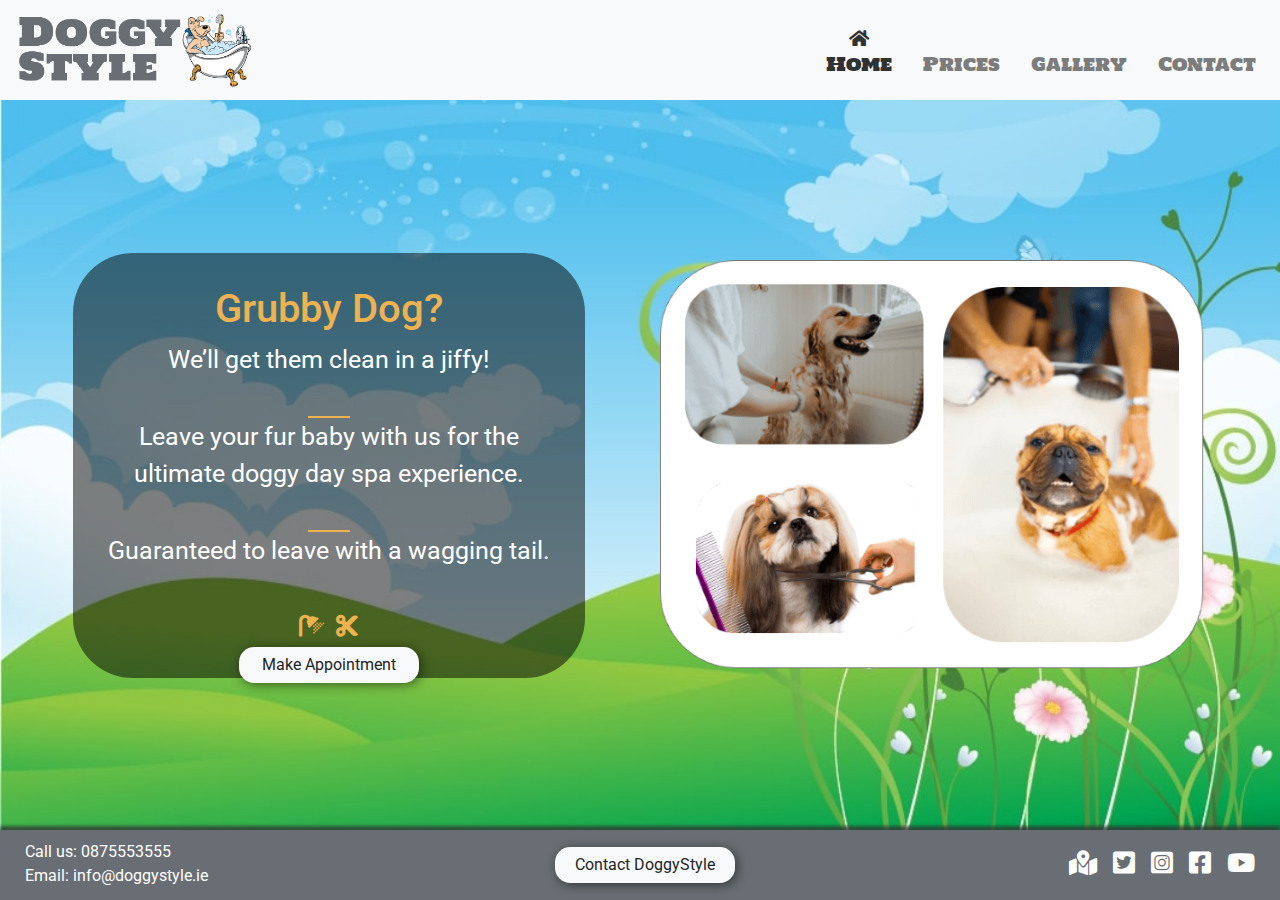
<file: index.html>
<!DOCTYPE html>
<html lang="en">

<head>
    <meta charset="UTF-8">
    <meta name="viewport" content="width=device-width, initial-scale=1.0">
    <meta http-equiv="X-UA-Compatible" content="ie=edge">
    <meta name="description" content="Dog Grooming services" />
    <link rel="preconnect" href="https://cdnjs.cloudflare.com">
    <link rel="preconnect" href="https://fonts.googleapis.com">
    <link rel="dns-prefetch" href="https://cdnjs.cloudflare.com">
    <link rel="dns-prefetch" href="https://fonts.googleapis.com">
    <link rel="stylesheet"  href="https://cdnjs.cloudflare.com/ajax/libs/twitter-bootstrap/4.5.2/css/bootstrap.min.css">
    <link rel="stylesheet" href="https://cdnjs.cloudflare.com/ajax/libs/font-awesome/5.15.0/css/all.min.css">
    <link rel="stylesheet" href="assets/css/style.css">
    <link rel="icon" type="image/png" href="assets/images/favicon.png">
    <title>DoggyStyle - Dog Grooming Services</title>
</head>

<body class="parallax">
    <header>
    
        <!--Navbar Bootstrap-->
        <nav class="navbar navbar-expand-lg navbar-light bg-light">
            <a class="navbar-brand ml-auto" aria-label="navbar" href="index.html"></a>
            <button class="navbar-toggler" type="button" data-toggle="collapse" data-target="#navbarTogglerDemo02" aria-controls="navbarTogglerDemo02" aria-expanded="false" aria-label="Toggle navigation">
                <span class="navbar-toggler-icon"></span>
            </button>
            <div class="logo">
                <a href="index.html">
                    <img src="assets/images/dslogo.png" alt="Doggy Style logo image">
                </a>
            </div>
            <div class="collapse navbar-collapse" id="navbarTogglerDemo02">
                <ul class="navbar-nav ml-auto mt-2 mt-lg-0">
                    
                    <!--I got this code on stackoverflow which helped me understand how to display the active page link. https://stackoverflow.com/questions/17318170/highlighting-the-current-page-in-a-list-of-links-using-css-html -->
                    <li class="nav-item current">
                        <a class="nav-link " href="index.html"><i class="fas fa-home"></i><span>Home</span></a>
                    </li>
                    <li class="nav-item">
                        <a class="nav-link" href="prices.html"><i class="fas fa-paw"></i><span>Prices</span></a>
                    </li>
                    <li class="nav-item">
                        <a class="nav-link" href="gallery.html"><i class="fas fa-camera"></i><span>Gallery</span></a>
                    </li>
                    <li class="nav-item">
                        <a class="nav-link" href="contact.html"><i class="fas fa-phone"></i><span>Contact</span></a>
                    </li>
                </ul>
            </div>
        </nav>
    </header>

    <!-- Home page-->
    <!--
    https://stackoverflow.com/questions/52324561/bootstrap-4-how-to-change-the-order-of-a-columns-when-the-screen-size-changes
    I used the code in this link to help me order the elements -->

    <div class="home-container index-page">
        <div class="main-message order-2 order-md-1">
            <h1>Grubby Dog?</h1>
            <p>We’ll get them clean in a jiffy!</p><br><hr><p>Leave your fur baby  with us for the ultimate doggy day spa experience.
            </p><br><hr> <p>Guaranteed to leave with a
            wagging tail.</p> <br>
            <i class="fas fa-shower"></i><i class="fas fa-cut"></i>
            <form action="contact.html" method="get" >
            <input type="submit" class="call-button" value="Make Appointment"/>
            </form>  
        </div>
        <div class="splash-image order-1 order-md-2">
            <a href="gallery.html"><img src="assets/images/dogwash.png" alt="images of dogs being washed"></a>
        </div>
    </div>

    <!--Footer-->
    <footer>
        <div class="container-fluid footer-row">
            <div class="row">
                <div class="col-sm footer-element contact-details">
                    <span><a href="tel:0875553555" aria-label="Phone number - click to call">Call us: 0875553555
                    </a></span><br>
                    <span><a href="mailto:info@doggystyle.ie" target="_blank" aria-label="Email">Email: info@doggystyle.ie
                    </a></span>
                </div>
                <div class="col-sm call-button-container">
                    <form action="contact.html" method="get">
                        <input type="submit" class="call-button" value="Contact DoggyStyle" aria-label="Contact Doggystyle"/>
                    </form> 
                </div>
                <div class="col-sm footer-element social-icons">
                    <a href="contact.html#map" aria-label="our location"> 
                    <i class="fas fa-map-marked-alt"></i></a>
                    <a href="https://twitter.com/" aria-label="Twitter" target="_blank" rel="noopener"><i class="fab fa-twitter-square"></i></a>
                    <a href="https://www.instagram.com/" aria-label="instagram" target="_blank" rel="noopener"><i class="fab fa-instagram-square"></i></a>
                    <a href="https://www.facebook.com/" aria-label="facebook" target="_blank" rel="noopener"><i class="fab fa-facebook-square"></i></a>
                    <a href="https://www.youtube.com/" aria-label="youtube" target="_blank" rel="noopener"><i class="fab fa-youtube">
                    </i></a>
                </div>
            </div>
        </div>
    </footer>
    <script src="https://cdnjs.cloudflare.com/ajax/libs/jquery/3.5.1/jquery.slim.min.js"></script>
    <script src="https://cdnjs.cloudflare.com/ajax/libs/popper.js/1.16.1/umd/popper.min.js"></script>
    <script src="https://cdnjs.cloudflare.com/ajax/libs/twitter-bootstrap/4.5.2/js/bootstrap.min.js"></script>
</body></html>
</file>
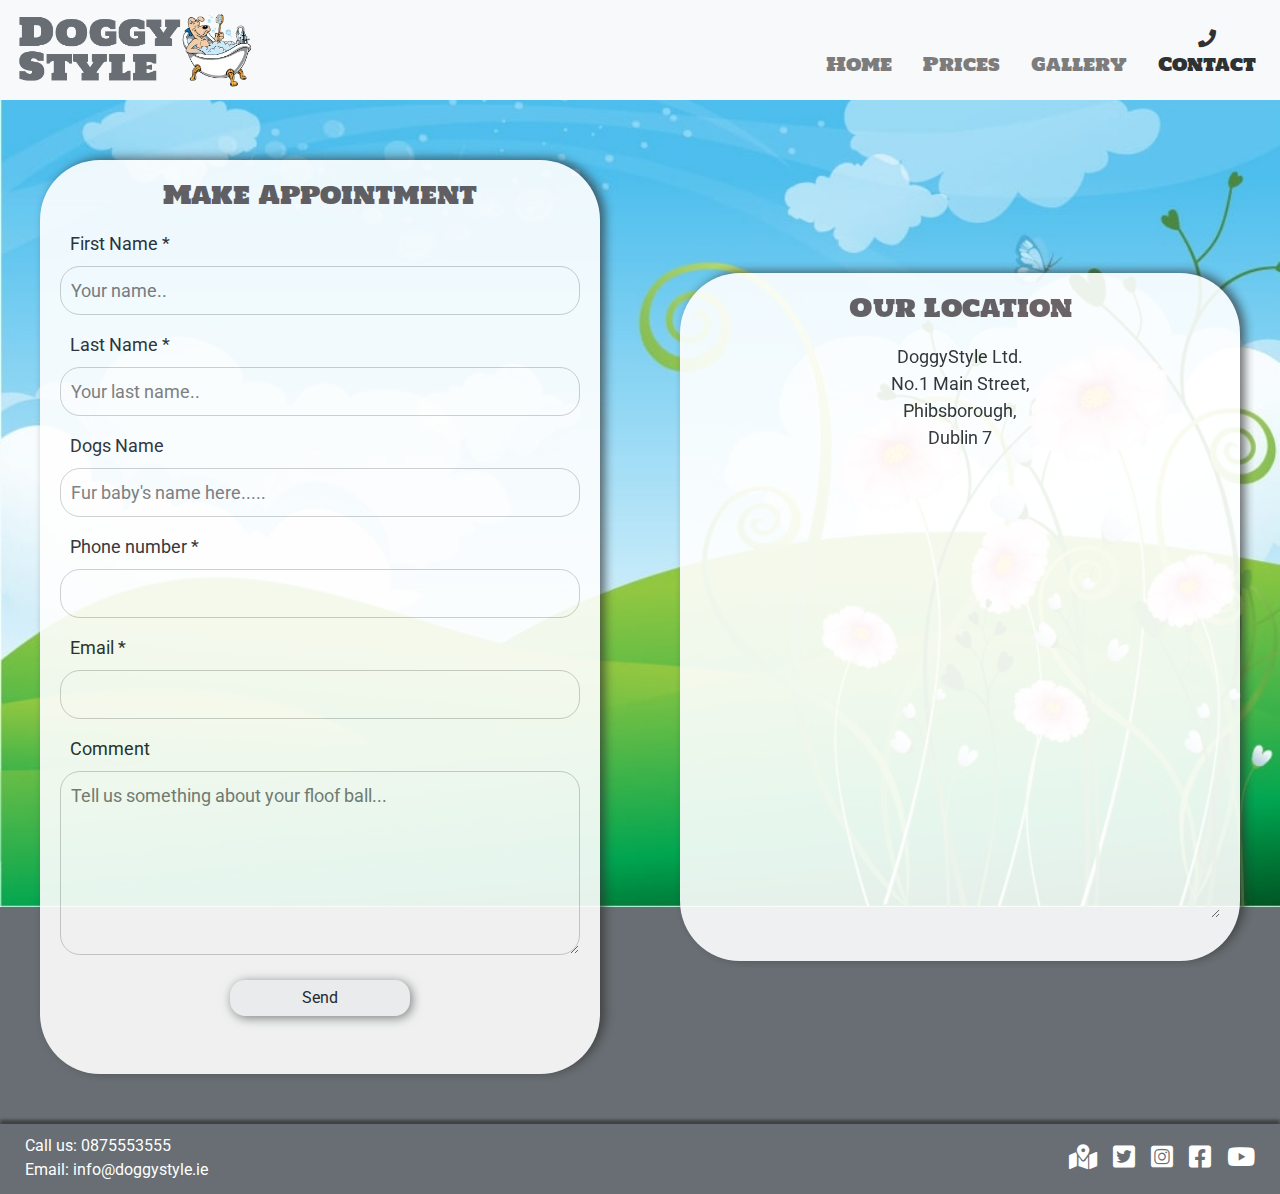
<file: contact.html>
<!DOCTYPE html>
<html lang="en">
<head>
    <meta charset="UTF-8">
    <meta name="viewport" content="width=device-width, initial-scale=1.0">
    <meta http-equiv="X-UA-Compatible" content="ie=edge">
    <meta name="description" content="Dog Grooming services" />
    <link rel="stylesheet" href="https://cdnjs.cloudflare.com/ajax/libs/twitter-bootstrap/4.5.2/css/bootstrap.min.css">
    <link rel="stylesheet" href="https://cdnjs.cloudflare.com/ajax/libs/font-awesome/5.15.0/css/all.min.css">
    <link rel="stylesheet" href="assets/css/style.css">
    <link rel="icon" type="image/png" href="assets/images/favicon.png">
    <title>DoggyStyle</title>
</head>
<body>
    <div class="parallax">
        <header>
            <!-- Navbar - Bootstrap -->
            <nav class="navbar navbar-expand-lg navbar-light bg-light">
                <a class="navbar-brand ml-auto" aria-label="navbar" href="#"></a>
                <button class="navbar-toggler" type="button" data-toggle="collapse" data-target="#navbarTogglerDemo02" aria-controls="navbarTogglerDemo02" aria-expanded="false" aria-label="Toggle navigation">
                    <span class="navbar-toggler-icon"></span>
                </button>
                <div class="logo">
                    <a href="index.html">
                        <img src="assets/images/dslogo.png" alt="Doggy Style logo image">
                    </a> 
                </div>
                <div class="collapse navbar-collapse" id="navbarTogglerDemo02">
                    <ul class="navbar-nav ml-auto mt-2 mt-lg-0">
                        <!-- I found this bit of code on stackoverflow which helped me understand how to display the active page link. 
                https://stackoverflow.com/questions/17318170/highlighting-the-current-page-in-a-list-of-links-using-css-html  -->
                        <li class="nav-item">
                            <a class="nav-link " href="index.html"><i class="fas fa-home"></i><span>Home</span></a>
                        </li>
                        <li class="nav-item">
                            <a class="nav-link" href="prices.html"><i class="fas fa-paw"></i><span>Prices</span></a>
                        </li>
                        <li class="nav-item">
                            <a class="nav-link" href="gallery.html"><i class="fas fa-camera"></i><span>Gallery</span></a>
                        </li>
                        <li class="nav-item current">
                            <a class="nav-link" href="contact.html"><i class="fas fa-phone"></i><span>Contact</span></a>
                        </li>
                    </ul>
                </div>
            </nav>
        </header>

        <!--Contact page -->

        <div class="home-container contact-page">
            
            <div class=" form-container order-2">
            <h2>Make Appointment</h2>
            <form action="#">

                <label for="fname">First Name *</label>
                <input class="input-box" type="text" id="fname" name="firstname" placeholder="Your name.." required>

                <label for="lname">Last Name *</label>
                <input class="input-box" type="text" id="lname" name="lastname" placeholder="Your last name.." required>
                
                <label for="dname">Dogs Name</label>
                <input class="input-box" type="text" id="dname" name="dogname" placeholder="Fur baby's name here.....">

                <label for="phone">Phone number *</label>
                <input class="input-box" type="tel" id="phone" name="phone" pattern="0[0-9]{9}" required>

                <label for="email">Email *</label>
                <input class="input-box" type="email" id="email" name="email" required>

                <label for="comment">Comment</label>
                <textarea class="input-box" id="comment" name="comment" placeholder="Tell us something about your floof ball..." rows="6"></textarea>

                <input class="submit-button" type="submit" value="Send">
            </form>
        </div>

        <!-- Google map location - iframe-->

        <div class="map form-container order-2" id="map" >
            <h2>Our Location</h2>
            <p>DoggyStyle Ltd.<br>No.1 Main Street,<br>Phibsborough,<br>Dublin 7</p>
            <iframe src="https://www.google.com/maps/embed?pb=!1m18!1m12!1m3!1d9524.276514564774!2d-6.281154660859138!3d53.35991773539866!2m3!1f0!2f0!3f0!3m2!1i1024!2i768!4f13.1!3m3!1m2!1s0x48670dd46b325a31%3A0x2600c7a7bb391652!2sPhibsborough%2C%20Dublin!5e0!3m2!1sen!2sie!4v1605958559989!5m2!1sen!2sie" width="600" height="450" style="border:0;" allowfullscreen="" aria-hidden="false" aria-label="map location" tabindex="0">
            </iframe>
        </div>
        </div>

        <!-- Footer -->
    <footer>
        <div class="container-fluid footer-row">
            <div class="row">
                <div class="col-sm footer-element contact-details">
                    <span><a href="tel:0875553555" aria-label="Phone number click to call">Call us: 0875553555
                    <i class="fas fa-phone"></i></a></span><br>
                    <span><a href="mailto:info@doggystyle.ie" target="_blank" aria-label="Email">Email: info@doggystyle.ie
                    <i class="fas fa-envelope"></i></a></span>
                </div>
                
                <div class="col-sm call-button-container contact-page-button">
                </div>
                <div class="col-sm footer-element social-icons">
                    <a href="contact.html#map" aria-label="our location"> <i class="fas fa-map-marked-alt"></i></a>
                    <a href="https://twitter.com/" aria-label="Twitter" target="_blank" rel="noopener"><i class="fab fa-twitter-square"></i></a>
                    <a href="https://www.instagram.com/" aria-label="instagram" target="_blank" rel="noopener"><i class="fab fa-instagram-square"></i></a>
                    <a href="https://www.facebook.com/" aria-label="facebook" target="_blank" rel="noopener"><i class="fab fa-facebook-square"></i></a>
                    <a href="https://www.youtube.com/" aria-label="youtube" target="_blank" rel="noopener"><i class="fab fa-youtube" ></i></a>
                </div>
            </div>
        </div>
    </footer>

    <script src="https://cdnjs.cloudflare.com/ajax/libs/jquery/3.5.1/jquery.slim.min.js"></script>
    <script src="https://cdnjs.cloudflare.com/ajax/libs/popper.js/1.16.1/umd/popper.min.js"></script>
    <script src="https://cdnjs.cloudflare.com/ajax/libs/twitter-bootstrap/4.5.2/js/bootstrap.min.js"></script>
    </div>
</body></html>
</file>
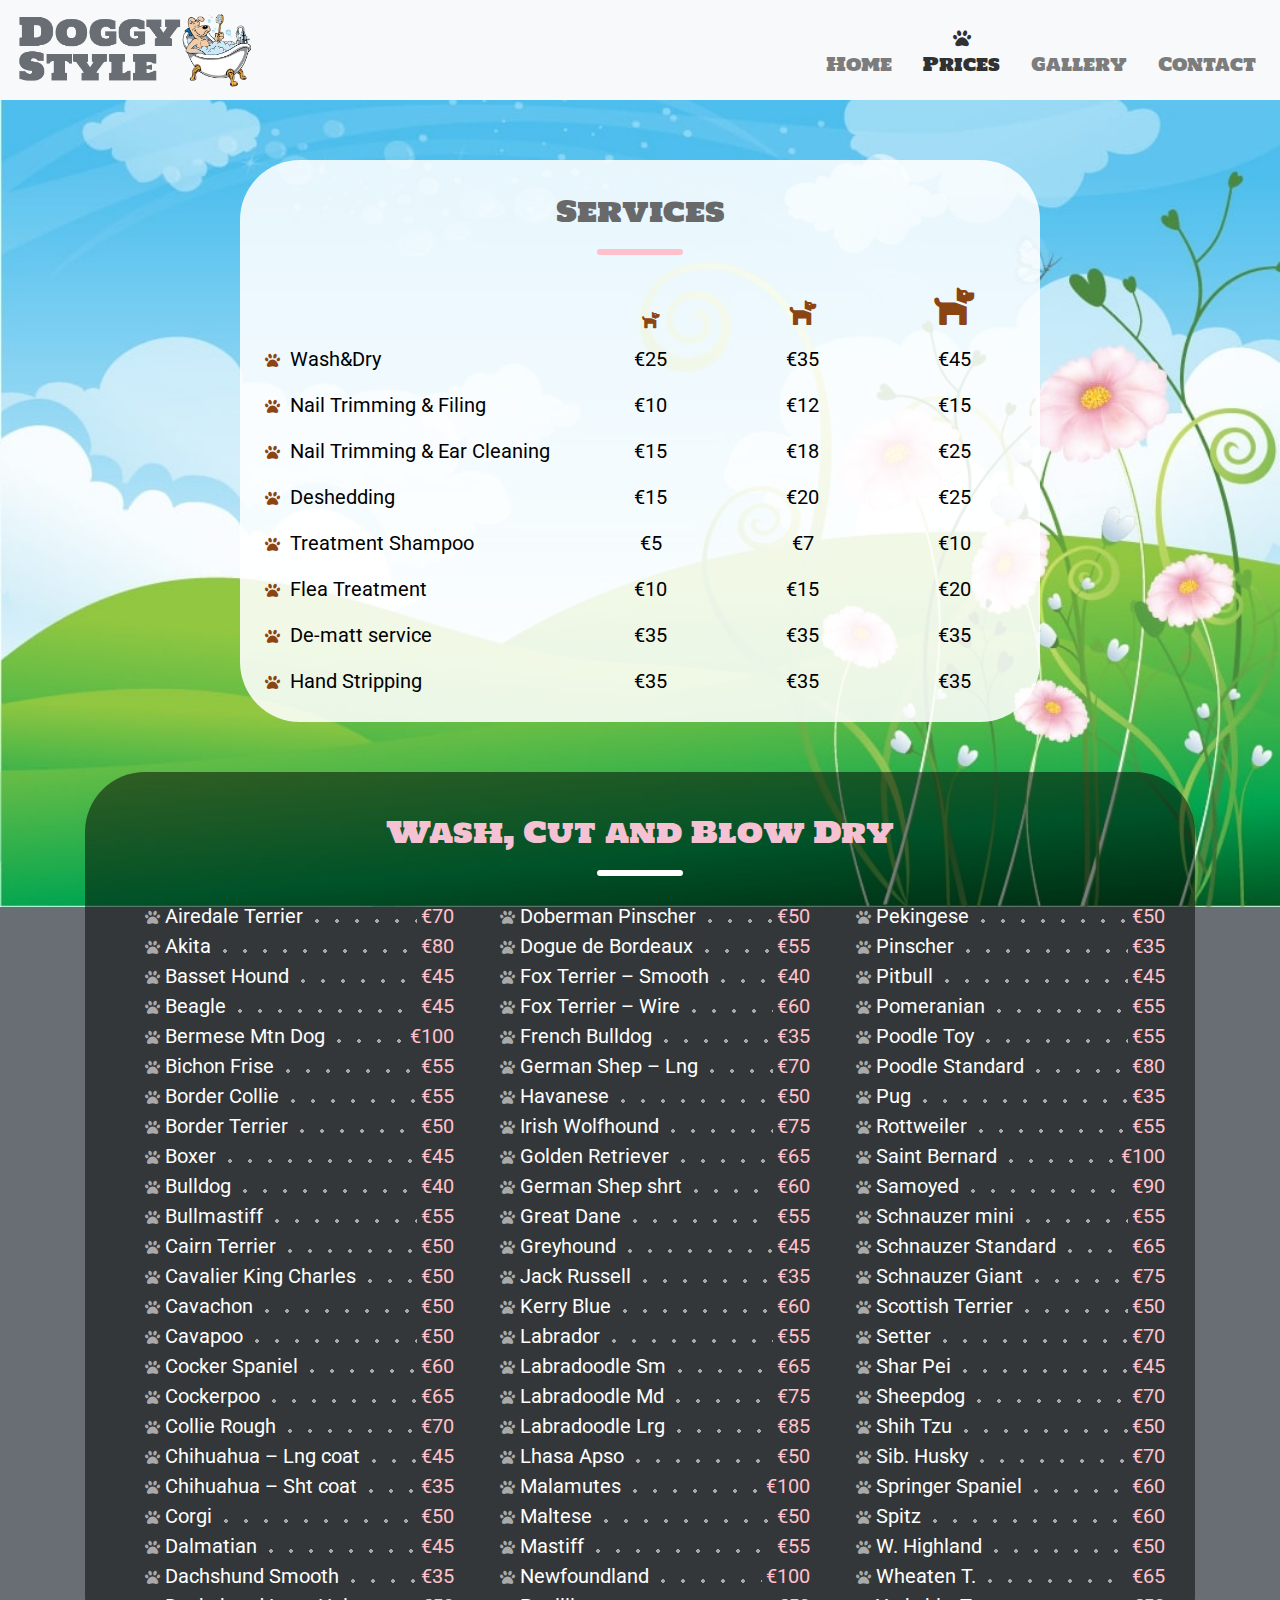
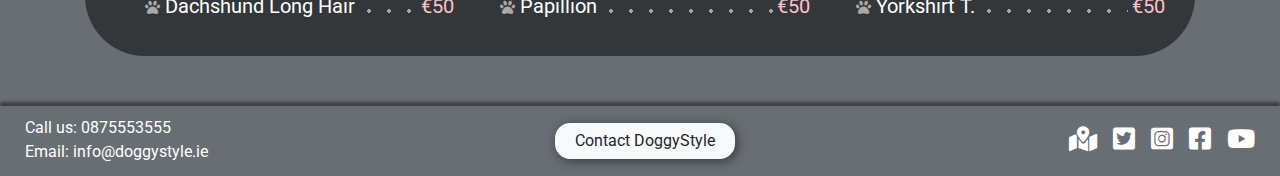
<file: prices.html>
<!DOCTYPE html>
<html lang="en">
<head>
    <meta charset="UTF-8">
    <meta name="viewport" content="width=device-width, initial-scale=1.0">
    <meta http-equiv="X-UA-Compatible" content="ie=edge">
    <meta name="description" content="Dog Grooming services" />
    <link rel="stylesheet" href="https://cdnjs.cloudflare.com/ajax/libs/twitter-bootstrap/4.5.2/css/bootstrap.min.css">
    <link rel="stylesheet" href="https://cdnjs.cloudflare.com/ajax/libs/font-awesome/5.15.0/css/all.min.css">
    <link rel="stylesheet" href="assets/css/style.css">
    <link rel="icon" type="image/png" href="assets/images/favicon.png">
    <title>DoggyStyle</title>
</head>

<body class="parallax">
    <header>
        <!--Navbar - Bootstrap -->
        <nav class="navbar navbar-expand-lg navbar-light bg-light">
            <a class="navbar-brand ml-auto" aria-label="navbar" href="#"></a>
            <button class="navbar-toggler" type="button" data-toggle="collapse" data-target="#navbarTogglerDemo02" aria-controls="navbarTogglerDemo02" aria-expanded="false" aria-label="Toggle navigation">
                <span class="navbar-toggler-icon"></span>
            </button>
            <div class="logo">
                <a href="index.html">
                    <img src="assets/images/dslogo.png" alt="Doggy Style logo image">
                </a>
            </div>
            <div class="collapse navbar-collapse" id="navbarTogglerDemo02">
                <ul class="navbar-nav ml-auto mt-2 mt-lg-0">
                    <!-- I found this bit of code on stackoverflow which helped me understand how to display the active page link. 
                https://stackoverflow.com/questions/17318170/highlighting-the-current-page-in-a-list-of-links-using-css-html  -->
                    <li class="nav-item">
                        <a class="nav-link " href="index.html"><i class="fas fa-home"></i><span>Home</span></a>
                    </li>
                    <li class="nav-item current">
                        <a class="nav-link" href="prices.html"><i class="fas fa-paw"></i><span>Prices</span></a>
                    </li>
                    <li class="nav-item">
                        <a class="nav-link" href="gallery.html"><i class="fas fa-camera"></i><span>Gallery</span></a>
                    </li>
                    <li class="nav-item">
                        <a class="nav-link" href="contact.html"><i class="fas fa-phone"></i><span>Contact</span></a>
                    </li>
                </ul>
            </div>
        </nav>
    </header>

    <!--Prices page -->
    <div class="price-page-container">
        <div class="container services-container">
            <div class="row services-banner">
                <div class="col services-column">
                    <div class="row">
                        <div class="col">
                            <h1>Services</h1>
                            <hr>
                        </div>
                    </div>
                    <div class="row services-row">
                        <div class="col-5"></div>
                        <div class="col align-bottom dog-size">
                            <p><i class="align-bottom fas fa-dog fa-sm" aria-label="Small Dog"></i></p>
                        </div>
                        <div class="col align-bottom dog-size">
                            <p><i class="fas fa-dog fa-lg"></i></p>
                        </div>
                        <div class="col align-bottom dog-size">
                            <p><i class=" fas fa-dog fa-2x" aria-label="Medium Dog"></i></p>
                        </div>
                    </div>
                    <div class="row services-row">
                        <div class="col-5">
                            <p><i class="fas fa-paw fa-xs" aria-label="Large Dog"></i>Wash&amp;Dry</p>
                        </div>
                        <div class="col">
                            <p>€25</p>
                        </div>
                        <div class="col">
                            <p>€35</p>
                        </div>
                        <div class="col">
                            <p>€45</p>
                        </div>
                    </div>
                    <div class="row services-row">
                        <div class="col-5">
                            <p><i class="fas fa-paw fa-xs"></i>Nail Trimming &amp; Filing</p>
                        </div>
                        <div class="col">
                            <p>€10</p>
                        </div>
                        <div class="col">
                            <p>€12</p>
                        </div>
                        <div class="col">
                            <p>€15</p>
                        </div>
                    </div>
                    <div class="row services-row">
                        <div class="col-5">
                            <p><i class="fas fa-paw fa-xs"></i>Nail Trimming &amp; Ear Cleaning</p>
                        </div>
                        <div class="col">
                            <p>€15</p>
                        </div>
                        <div class="col">
                            <p>€18</p>
                        </div>
                        <div class="col">
                            <p>€25</p>
                        </div>
                    </div>
                    <div class="row services-row">
                        <div class="col-5">
                            <p><i class="fas fa-paw fa-xs"></i>Deshedding</p>
                        </div>
                        <div class="col">
                            <p>€15</p>
                        </div>
                        <div class="col">
                            <p>€20</p>
                        </div>
                        <div class="col">
                            <p>€25</p>
                        </div>
                    </div>
                    <div class="row services-row">
                        <div class="col-5">
                            <p><i class="fas fa-paw fa-xs"></i>Treatment Shampoo</p>
                        </div>
                        <div class="col">
                            <p>€5</p>
                        </div>
                        <div class="col">
                            <p>€7</p>
                        </div>
                        <div class="col">
                            <p>€10</p>
                        </div>
                    </div>
                    <div class="row services-row">
                        <div class="col-5">
                            <p><i class="fas fa-paw fa-xs"></i>Flea Treatment</p>
                        </div>
                        <div class="col">
                            <p>€10</p>
                        </div>
                        <div class="col">
                            <p>€15</p>
                        </div>
                        <div class="col">
                            <p>€20</p>
                        </div>
                    </div>
                    <div class="row services-row">
                        <div class="col-5">
                            <p><i class="fas fa-paw fa-xs"></i>De-matt service</p>
                        </div>
                        <div class="col">
                            <p>€35</p>
                        </div>
                        <div class="col">
                            <p>€35</p>
                        </div>
                        <div class="col">
                            <p>€35</p>
                        </div>
                    </div>
                    <div class="row services-row">
                        <div class="col-5">
                            <p><i class="fas fa-paw fa-xs"></i>Hand Stripping</p>
                        </div>
                        <div class="col">
                            <p>€35</p>
                        </div>
                        <div class="col">
                            <p>€35</p>
                        </div>
                        <div class="col">
                            <p>€35</p>
                        </div>
                    </div>
                </div>
            </div>
        </div>

        <div class="container main-prices">
            <div class="prices-banner">
                <div class="row price-row">
                    <div class="col">
                        <h1>Wash, Cut and Blow Dry</h1>
                        <hr>
                    </div>
                </div>
                <div class="row">
                    <div class="col">
                    <!--I used the explanation here to help with flex-grow of dotted lines between spans https://stackoverflow.com/questions/4898287/how-to-display-text-a-dotted-line-then-more-text-spanning-the-width-of-the-page-->
                        <div class="prices-column">
                            <ol>
                                <li>
                                    <div class="list-item">
                                        <span><i class="fas fa-paw fa-xs"></i> Airedale Terrier</span><span>€70</span></div>
                                </li>
                                <li>
                                    <div class="list-item"><span><i class="fas fa-paw fa-xs"></i> Akita</span><span>€80</span></div>
                                </li>
                                <li>
                                    <div class="list-item"><span><i class="fas fa-paw fa-xs"></i> Basset Hound</span><span>€45</span></div>
                                </li>
                                <li>
                                    <div class="list-item"><span><i class="fas fa-paw fa-xs"></i> Beagle</span><span>€45</span></div>
                                </li>
                                <li>
                                    <div class="list-item"><span><i class="fas fa-paw fa-xs"></i> Bermese Mtn Dog</span><span>€100</span></div>
                                </li>
                                <li>
                                    <div class="list-item"><span><i class="fas fa-paw fa-xs"></i> Bichon Frise</span><span>€55</span></div>
                                </li>
                                <li>
                                    <div class="list-item"><span><i class="fas fa-paw fa-xs"></i> Border Collie</span><span>€55</span></div>
                                </li>
                                <li>
                                    <div class="list-item"><span><i class="fas fa-paw fa-xs"></i> Border Terrier</span><span>€50</span></div>
                                </li>
                                <li>
                                    <div class="list-item"><span><i class="fas fa-paw fa-xs"></i> Boxer</span><span>€45</span></div>
                                </li>
                                <li>
                                    <div class="list-item"><span><i class="fas fa-paw fa-xs"></i> Bulldog</span><span>€40</span></div>
                                </li>
                                <li>
                                    <div class="list-item"><span><i class="fas fa-paw fa-xs"></i> Bullmastiff</span><span>€55</span></div>
                                </li>
                                <li>
                                    <div class="list-item"><span><i class="fas fa-paw fa-xs"></i> Cairn Terrier</span><span>€50</span></div>
                                </li>
                                <li>
                                    <div class="list-item"><span><i class="fas fa-paw fa-xs"></i> Cavalier King Charles</span><span>€50</span></div>
                                </li>
                                <li>
                                    <div class="list-item"><span><i class="fas fa-paw fa-xs"></i> Cavachon</span><span>€50</span></div>
                                </li>
                                <li>
                                    <div class="list-item"><span><i class="fas fa-paw fa-xs"></i> Cavapoo</span><span>€50</span></div>
                                </li>
                                <li>
                                    <div class="list-item"><span><i class="fas fa-paw fa-xs"></i> Cocker Spaniel</span><span>€60</span></div>
                                </li>
                                <li>
                                    <div class="list-item"><span><i class="fas fa-paw fa-xs"></i> Cockerpoo</span><span>€65</span></div>
                                </li>
                                <li>
                                    <div class="list-item"><span><i class="fas fa-paw fa-xs"></i> Collie Rough</span><span>€70</span></div>
                                </li>
                                <li>
                                    <div class="list-item"><span><i class="fas fa-paw fa-xs"></i> Chihuahua – Lng coat</span><span>€45</span></div>
                                </li>
                                <li>
                                    <div class="list-item"><span><i class="fas fa-paw fa-xs"></i> Chihuahua – Sht coat</span><span>€35</span></div>
                                </li>
                                <li>
                                    <div class="list-item"><span><i class="fas fa-paw fa-xs"></i> Corgi</span><span>€50</span></div>
                                </li>
                                <li>
                                    <div class="list-item"><span><i class="fas fa-paw fa-xs"></i> Dalmatian</span><span>€45</span></div>
                                </li>
                                <li>
                                    <div class="list-item"><span><i class="fas fa-paw fa-xs"></i> Dachshund Smooth</span><span>€35</span></div>
                                </li>
                                <li>
                                    <div class="list-item"><span><i class="fas fa-paw fa-xs"></i> Dachshund Long Hair</span><span>€50</span></div>
                                </li>
                                <li>
                                    <div class="list-item"><span><i class="fas fa-paw fa-xs"></i> Doberman Pinscher</span><span>€50</span></div>
                                </li>
                                <li>
                                    <div class="list-item"><span><i class="fas fa-paw fa-xs"></i> Dogue de Bordeaux</span><span>€55</span></div>
                                </li>
                                <li>
                                    <div class="list-item"><span><i class="fas fa-paw fa-xs"></i> Fox Terrier – Smooth</span><span>€40</span></div>
                                </li>
                                <li>
                                    <div class="list-item"><span><i class="fas fa-paw fa-xs"></i> Fox Terrier – Wire</span><span>€60</span></div>
                                </li>
                                <li>
                                    <div class="list-item"><span><i class="fas fa-paw fa-xs"></i> French Bulldog</span><span>€35</span></div>
                                </li>
                                <li>
                                    <div class="list-item"><span><i class="fas fa-paw fa-xs"></i> German Shep – Lng</span><span>€70</span></div>
                                </li>
                                <li>
                                    <div class="list-item"><span><i class="fas fa-paw fa-xs"></i> Havanese</span><span>€50</span></div>
                                </li>
                                <li>
                                    <div class="list-item"><span><i class="fas fa-paw fa-xs"></i> Irish Wolfhound</span><span>€75</span></div>
                                </li>
                                <li>
                                    <div class="list-item"><span><i class="fas fa-paw fa-xs"></i> Golden Retriever</span><span>€65</span></div>
                                </li>
                                <li>
                                    <div class="list-item"><span><i class="fas fa-paw fa-xs"></i> German Shep shrt</span><span>€60</span></div>
                                </li>
                                <li>
                                    <div class="list-item"><span><i class="fas fa-paw fa-xs"></i> Great Dane</span><span>€55</span></div>
                                </li>
                                <li>
                                    <div class="list-item"><span><i class="fas fa-paw fa-xs"></i> Greyhound</span><span>€45</span></div>
                                </li>
                                <li>
                                    <div class="list-item"><span><i class="fas fa-paw fa-xs"></i> Jack Russell</span><span>€35</span></div>
                                </li>
                                <li>
                                    <div class="list-item"><span><i class="fas fa-paw fa-xs"></i> Kerry Blue</span><span>€60</span></div>
                                </li>
                                <li>
                                    <div class="list-item"><span><i class="fas fa-paw fa-xs"></i> Labrador</span><span>€55</span></div>
                                </li>
                                <li>
                                    <div class="list-item"><span><i class="fas fa-paw fa-xs"></i> Labradoodle Sm</span><span>€65</span></div>
                                </li>
                                <li>
                                    <div class="list-item"><span><i class="fas fa-paw fa-xs"></i> Labradoodle Md</span><span>€75</span></div>
                                </li>
                                <li>
                                    <div class="list-item"><span><i class="fas fa-paw fa-xs"></i> Labradoodle Lrg</span><span>€85</span></div>
                                </li>
                                <li>
                                    <div class="list-item"><span><i class="fas fa-paw fa-xs"></i> Lhasa Apso</span><span>€50</span></div>
                                </li>
                                <li>
                                    <div class="list-item"><span><i class="fas fa-paw fa-xs"></i> Malamutes</span><span>€100</span></div>
                                </li>
                                <li>
                                    <div class="list-item"><span><i class="fas fa-paw fa-xs"></i> Maltese</span><span>€50</span></div>
                                </li>
                                <li>
                                    <div class="list-item"><span><i class="fas fa-paw fa-xs"></i> Mastiff</span><span>€55</span></div>
                                </li>
                                <li>
                                    <div class="list-item"><span><i class="fas fa-paw fa-xs"></i> Newfoundland</span><span>€100</span></div>
                                </li>
                                <li>
                                    <div class="list-item"><span><i class="fas fa-paw fa-xs"></i> Papillion</span><span>€50</span></div>
                                </li>
                                <li>
                                    <div class="list-item"><span><i class="fas fa-paw fa-xs"></i> Pekingese</span><span>€50</span></div>
                                </li>
                                <li>
                                    <div class="list-item"><span><i class="fas fa-paw fa-xs"></i> Pinscher</span><span>€35</span></div>
                                </li>
                                <li>
                                    <div class="list-item"><span><i class="fas fa-paw fa-xs"></i> Pitbull</span><span>€45</span></div>
                                </li>
                                <li>
                                    <div class="list-item"><span><i class="fas fa-paw fa-xs"></i> Pomeranian</span><span>€55</span></div>
                                </li>
                                <li>
                                    <div class="list-item"><span><i class="fas fa-paw fa-xs"></i> Poodle Toy</span><span>€55</span></div>
                                </li>
                                <li>
                                    <div class="list-item"><span><i class="fas fa-paw fa-xs"></i> Poodle Standard</span><span>€80</span></div>
                                </li>
                                <li>
                                    <div class="list-item"><span><i class="fas fa-paw fa-xs"></i> Pug</span><span>€35</span></div>
                                </li>
                                <li>
                                    <div class="list-item"><span><i class="fas fa-paw fa-xs"></i> Rottweiler</span><span>€55</span></div>
                                </li>
                                <li>
                                    <div class="list-item"><span><i class="fas fa-paw fa-xs"></i> Saint Bernard</span><span>€100</span></div>
                                </li>
                                <li>
                                    <div class="list-item"><span><i class="fas fa-paw fa-xs"></i> Samoyed</span><span>€90</span></div>
                                </li>
                                <li>
                                    <div class="list-item"><span><i class="fas fa-paw fa-xs"></i> Schnauzer mini</span><span>€55</span></div>
                                </li>
                                <li>
                                    <div class="list-item"><span><i class="fas fa-paw fa-xs"></i> Schnauzer Standard</span><span>€65</span></div>
                                </li>
                                <li>
                                    <div class="list-item"><span><i class="fas fa-paw fa-xs"></i> Schnauzer Giant</span><span>€75</span></div>
                                </li>
                                <li>
                                    <div class="list-item"><span><i class="fas fa-paw fa-xs"></i> Scottish Terrier</span><span>€50</span></div>
                                </li>
                                <li>
                                    <div class="list-item"><span><i class="fas fa-paw fa-xs"></i> Setter</span><span>€70</span></div>
                                </li>
                                <li>
                                    <div class="list-item"><span><i class="fas fa-paw fa-xs"></i> Shar Pei</span><span>€45</span></div>
                                </li>
                                <li>
                                    <div class="list-item"><span><i class="fas fa-paw fa-xs"></i> Sheepdog</span><span>€70</span></div>
                                </li>
                                <li>
                                    <div class="list-item"><span><i class="fas fa-paw fa-xs"></i> Shih Tzu</span><span>€50</span></div>
                                </li>
                                <li>
                                    <div class="list-item"><span><i class="fas fa-paw fa-xs"></i> Sib. Husky</span><span>€70</span></div>
                                </li>
                                <li>
                                    <div class="list-item"><span><i class="fas fa-paw fa-xs"></i> Springer Spaniel</span><span>€60</span></div>
                                </li>
                                <li>
                                    <div class="list-item"><span><i class="fas fa-paw fa-xs"></i> Spitz</span><span>€60</span></div>
                                </li>
                                <li>
                                    <div class="list-item"><span><i class="fas fa-paw fa-xs"></i> W. Highland</span><span>€50</span></div>
                                </li>
                                <li>
                                    <div class="list-item"><span><i class="fas fa-paw fa-xs"></i> Wheaten T.</span><span>€65</span></div>
                                </li>
                                <li>
                                    <div class="list-item"><span><i class="fas fa-paw fa-xs"></i> Yorkshirt T.</span><span>€50</span></div>
                                </li>
                            </ol>
                        </div>
                    </div>
                </div>
            </div>
        </div>
    </div>

    <!-- Footer-->
    <footer>
        <div class="container-fluid footer-row">
            <div class="row">
                <div class="col-sm footer-element contact-details">
                    <span><a href="tel:0875553555" aria-label="Phone number - click to call">Call us: 0875553555
                    <i class="fas fa-phone"></i></a></span><br>
                    <span><a href="mailto:info@doggystyle.ie" target="_blank" aria-label="Email">Email: info@doggystyle.ie
                    <i class="fas fa-envelope"></i></a></span>
                </div>
                <div class="col-sm call-button-container">
                    <form action="contact.html" method="get">
                        <input type="submit" class="call-button" value="Contact DoggyStyle" aria-label="Contact Doggystyle"/>
                    </form>
                </div>
                <div class="col-sm footer-element social-icons">
                    <a href="contact.html#map" aria-label="our location"> <i class="fas fa-map-marked-alt"></i></a>
                    <a href="https://twitter.com/" aria-label="Twitter" target="_blank" rel="noopener"><i class="fab fa-twitter-square"></i></a>
                    <a href="https://www.instagram.com/" aria-label="instagram" target="_blank" rel="noopener"><i class="fab fa-instagram-square"></i></a>
                    <a href="https://www.facebook.com/" aria-label="facebook" target="_blank" rel="noopener"><i class="fab fa-facebook-square"></i></a>
                    <a href="https://www.youtube.com/" aria-label="youtube" target="_blank" rel="noopener"><i class="fab fa-youtube"></i></a>
                </div>
            </div>
        </div>
    </footer>
    <script src="https://cdnjs.cloudflare.com/ajax/libs/jquery/3.5.1/jquery.slim.min.js"></script>
    <script src="https://cdnjs.cloudflare.com/ajax/libs/popper.js/1.16.1/umd/popper.min.js"></script>
    <script src="https://cdnjs.cloudflare.com/ajax/libs/twitter-bootstrap/4.5.2/js/bootstrap.min.js"></script>
</body></html>
</file>
<file: assets/css/style.css>
/*
* Prefixed by https://autoprefixer.github.io
* PostCSS: v7.0.29,
* Autoprefixer: v9.7.6
* Browsers: last 4 version
*/

@import url('https://fonts.googleapis.com/css2?family=Holtwood+One+SC&family=Roboto:ital,wght@0,100;0,300;0,400;0,500;0,700;1,100;1,300;1,400;1,500&display=swap');

* {
    margin: 0;
    padding: 0;
}

/*--------------------------------------Header/Navigation----*/

.logo img {
    width: 250px;
    border: none;
    position: absolute;
    left: 0;
    top: 0;
    margin: 10px
}

.navbar-toggler {
    margin: 10px;
    font-size: .8rem;
    text-align: right;
}

.navbar {
    min-height: 100px;
    z-index: 991;
    -webkit-box-sizing: border-box;
            box-sizing: border-box;
}

.nav-link {
    position: relative;
    display: -webkit-box;
    display: -ms-flexbox;
    display: flex;
    -webkit-box-orient: vertical;
    -webkit-box-direction: normal;
        -ms-flex-direction: column;
            flex-direction: column;
    font-size: 18px;
    font-family: "Holtwood One SC", sans-serif;
    margin-top: 20px;
    color: rgb(104, 110, 115);
    text-align: center;
    margin-left: 15px;
    padding-bottom: 0;
}

.nav-item i {
    position: absolute;
    left: 0;
    right: 0;
    bottom: 40px;
    line-height: 0;
    display: none;
}

.nav-item:hover i {
    display: block;
}

/*
I found this bit of code on stackoverflow which helped me understand how to display the active page link. 
https://stackoverflow.com/questions/17318170/highlighting-the-current-page-in-a-list-of-links-using-css-html
*/
.current a i,
.current span {
    display: block;
    color: rgb(47, 49, 51)
}

a,
a:hover,
a:focus,
a:active {
    text-decoration: none;
    color: inherit;
}

/*--------------------------Footer------------------------------ */

.footer-row {
    position: -webkit-sticky;
    position: sticky;
    background-color: rgb(104, 110, 115);
    width: 100%;
    min-height: 70px;
    -webkit-box-shadow: 0px -4px 3px rgba(50, 50, 50, 0.75);
            box-shadow: 0px -4px 3px rgba(50, 50, 50, 0.75);
}

.contact-details {
    font-family: "Roboto", sans-serif;
    color: #ffffff;
    margin-top: 10px;
    margin-left: 10px;
    display: block;
    position: relative;
}

.social-icons {
    font-size: 25px;
    margin-top: 15px;
    text-align: right;
    color: #ffffff;
    position: relative;
}

.social-icons i {
    margin-right: 10px;
}

.social-icons i:hover, .contact-details span a:hover { 
    color: #f5c2d4;
}

/* Below is the bootstrap CSS button
with alterations to achieve 3d effect when clicked */

.call-button {
    display: inline-block;
    font-weight: 400;
    line-height: 1.5;
    color: #212529;
    background-color: #f8f9fa;
    text-align: center;
    border: none;
    text-decoration: none;
    vertical-align: middle;
    cursor: pointer;
    -webkit-user-select: none;
        -moz-user-select: none;
        -ms-user-select: none;
            user-select: none;
    min-width: 180px;
    margin: 0;
    position: relative;
    top: 60%;
    left: 50%;
    -webkit-transform: translate(-50%, -50%);
        -ms-transform: translate(-50%, -50%);
            transform: translate(-50%, -50%);
    -webkit-box-shadow: 2px 2px 11px 0 rgba(0, 0, 0, .5);
            box-shadow: 2px 2px 11px 0 rgba(0, 0, 0, .5);
    padding: .375rem .75rem;
    font-size: 1rem;
    border-radius: .95rem;
}

.call-button:active {
    -webkit-box-shadow: 0 0 0 0 rgba(0, 0, 0, .5);
            box-shadow: 0 0 0 0 rgba(0, 0, 0, .5);
}

button:focus {
    outline: 0;
}

button:hover {
    background-color: #f5c2d4;
}

.call-button:hover {
    background-color: #f5c2d4;
}

.text-field .call-button {
    top: 100%;
}

.contact-details span .fa-phone {
    position: absolute;
    left: 170px;
    bottom: 40px;
    line-height: 0;
    display: none;
}

.contact-details span:hover .fa-phone {
    display: block;
    text-decoration: none;
}

.contact-details span .fa-envelope {
    position: absolute;
    left: 205px;
    bottom: 13px;
    line-height: 0;
    display: none;
}

.contact-details span:hover .fa-envelope {
    display: block;
}

.call-button-container form {
    display: inline;
}
/*------------------Home Page ---------------------------------*/

.parallax {
    background-image: url(../../assets/images/background.jpg);
    position: relative;
    background-color: rgb(104, 110, 115);
    background-attachment: fixed;
    background-position: center;
    background-repeat: no-repeat;
    background-size: cover;
    display: block;
}

.home-container {
    display: -webkit-box;
    display: -ms-flexbox;
    display: flex;
    -webkit-box-align: center;
        -ms-flex-align: center;
            align-items: center;
    -ms-flex-pack: distribute;
        justify-content: space-evenly;
    width: 100%;
    min-height: calc(100vh - 170px);
}

.main-message {
    color: #ffffff;
    position: relative;
    background-color: rgba(0, 0, 0, 0.5);
    border-radius: 60px;
    text-align: center;
    font-size: 25px;
    padding: 2rem;
    width: 40%;
    -webkit-box-sizing: border-box;
            box-sizing: border-box;
}

.main-message h1 {
    color: #eeb251;
}

.main-message hr {
    border: 1px solid #eeb251;
    width: 40px;
    margin: auto;
}

.main-message p{
    margin-bottom: 0;
}

.main-message i {
    color: #eeb251;
}

.home-container .splash-image {
    padding: 2px;
    width: 550px;
}

.splash-image img {
    width: 100%;
}

.text-field h1 {
    font-size: 1.8rem;
}

.main-message form {
    position: absolute;
    height: 38px;
    left: 50%;
    right: 50%;
    bottom: 0;
}

.home-container i {
    margin: 6px;
}

/*-----------------------------Prices page----------------------------- */

.prices-banner {
    text-align: left;
    margin-bottom: 50px;
    margin-left: auto;
    margin-right: auto;
    margin-top: 30px;
    color: #ffffff;
    background-color: rgba(0, 0, 0, 0.5);
    border-radius: 60px;
    padding: 30px;
}

.prices-column {
    -webkit-column-count: 3;
        -moz-column-count: 3;
            column-count: 3;
}

.prices-banner li {
    list-style-type: none;
    font-size: 20px;
}

.prices-banner .list-item {
    display: -webkit-box;
    display: -ms-flexbox;
    display: flex;
    -webkit-box-pack: justify;
        -ms-flex-pack: justify;
            justify-content: space-between;
    margin-left: 30px;
}

.list-item span:nth-child(1) {
    order:1;
}

.list-item span:nth-child(2) {
    order:3;
}

/*Create a visual link between flex items in prices banner https://stackoverflow.com/questions/4898287/how-to-display-text-a-dotted-line-then-more-text-spanning-the-width-of-the-page
*/
.list-item:after {
    content: "";
    margin: 0px 4px;
    background: -webkit-radial-gradient(50% 50%, circle, #A9A9A9 12%, transparent 15%);
    background: -moz-radial-gradient(50% 50%, circle, #A9A9A9 12%, transparent 15%);
    background: radial-gradient(circle at 50% 50%, #A9A9A9 12%, transparent 15%);
    background-size: 1em 1em;
    background-position: 0 0.5em;
    background-repeat: repeat-x;
    -webkit-flex-grow: 1;
    -moz-flex-grow: 1;
    -ms-flex-grow: 1;
    flex-grow: 1;
    -webkit-order: 2;
    -moz-order: 2;
    -ms-order: 2;
    order: 2;
}

.prices-banner span:nth-child(2) {
    color: #FFC0CB;
}

.prices-banner i {
    color: #A9A9A9;
}

span > span {
        color:#A9A9A9;
    }

.prices-banner h1 {
    color:#f5c2d4;
    margin: 20px;
    font-size: 30px; 
    font-family: "Holtwood One SC", sans-serif;
    text-align: center;
    margin-top: 12px;
}

.main-prices hr {
    border: 3px solid #FFFFFF;
    width: 80px;
    margin: auto;
    margin-bottom: 25px;
    border-radius: 3px;
    margin-top: 13px;
}

.services-banner {
    margin-bottom: 50px;
    margin-left: auto;
    margin-right: auto;
    margin-top: 60px;
    color:#000000;
    background-color:rgb(255 255 255 / 87%);
    border-radius: 60px;
    padding: 10px;
    font-size:20px;
    display:flex;
    flex-direction: row;
    flex-wrap: wrap;
    max-width: 800px;  
}

.services-column {
    display: flex;
    flex-direction: column;
    flex-basis: 100%;
    flex:1;
}

.services-banner h1 {
    font-family: "Holtwood One SC", sans-serif;
    font-size: 30px;
    color:#696969;
    text-align: center;
    margin-top:23px;
    
}

.services-banner hr {
    border:3px solid #ffc0cb;
    width:80px;
    margin:auto;
    border-radius:3px;
    margin-top:20px;
    margin-bottom: 30px;
}

.services-row i {
    color:#8b4513;   
}

.services-row .col-5 p {
    text-align: left;  
}

.services-row .col-5 i { 
    margin-right: 10px; 
}

.dog-size {
    display:flex;
    align-items:flex-end;
    justify-content: center;
}

/*-------------------------- Gallery ----------------------------*/

.gallery-container {
    -webkit-box-orient: vertical;
    -webkit-box-direction: normal;
        -ms-flex-direction: column;
            flex-direction: column;
}

.gallery {
    position: relative;
    padding: 40px;
}

.gallery img {
    width: 100%;
    height: 300px;
    margin-top: 10px;
    -o-object-fit: cover;
        object-fit: cover;
    border-radius: 30px;
    -webkit-box-shadow: 0 0 16px #333;
            box-shadow: 0 0 16px #333;
    z-index: 999;
    border: 2px solid transparent;
}

.responsive {
    padding: 0 6px;
    float: left;
    width: 24.99999%;
}

.gallery img:hover {
    -webkit-box-shadow: 0 0 32px #333;
            box-shadow: 0 0 32px #333;
    -webkit-transform: scale(1.2);
        -ms-transform: scale(1.2);
            transform: scale(1.2);
}

/*Hides photos on desktop size to ensure an even display of pictures on desktop v's mobile. 
I picked my least favourite dog picture */
.hideforsymmetry {
    display: none;
}

.image-container {
    position: relative;
    -webkit-box-align: center;
        -ms-flex-align: center;
            align-items: center;
    left: 0;
    right: 0;
    margin-left: auto;
    margin-right: auto;
    margin-top: 30px;
    width: 250px;
    text-align: center;
}

.image-container img {
    width: 100%
}

.image-container p {
    position: absolute;
    top: 50%;
    left: 50%;
    -webkit-transform: translate(-50%, -50%);
        -ms-transform: translate(-50%, -50%);
            transform: translate(-50%, -50%);
    font-size: 35px;
    font-family: "Holtwood One SC", sans-serif;
    color: #696969;
}
/*------------------------- Contact page ------------------------------*/

/*I used w3schools 'how to' section to help make the form. https://www.w3schools.com/howto/howto_css_contact_form.asp. */
.form-container {
    border-radius: 60px;
    background-color: #ffffff;
    opacity: 0.9;
    font-family: "Roboto", sans-serif;
    font-size: 18px;
    padding: 20px;
    width: 800px;
    margin:40px;
    margin-top: 60px;
    margin-bottom: 50px;
    -webkit-box-shadow: 5px -2px 10px rgba(50, 50, 50, 0.75);
            box-shadow: 5px -2px 10px rgba(50, 50, 50, 0.75);
}

.form-container label {
    margin-left: 10px;
}

input:focus {
    outline: none;
}

.input-box {
    width: 100%;
    padding: 10px;
    border: 1px solid #ccc;
    border-radius: 20px;
    -webkit-box-sizing: border-box;
            box-sizing: border-box;
    margin-top: 1px;
    margin-bottom: 16px;
    resize: vertical;
    outline: none;
}

.submit-button {
    display: inline-block;
    font-weight: 400;
    line-height: 1.5;
    color:#212529;
    background-color:#f8f9fa;
    text-align: center;
    border: none;
    text-decoration: none;
    vertical-align: middle;
    cursor: pointer;
    -webkit-user-select: none;
        -moz-user-select: none;
        -ms-user-select: none;
            user-select: none;
    min-width: 180px;
    margin: 20px 0;
    position: relative;
    top: 60%;
    left: 50%;
    -webkit-transform: translate(-50%, -50%);
        -ms-transform: translate(-50%, -50%);
            transform: translate(-50%, -50%);
    -webkit-box-shadow: 2px 2px 11px 0 rgba(0, 0, 0, .5);
            box-shadow: 2px 2px 11px 0 rgba(0, 0, 0, .5);
    padding: .375rem .75rem;
    font-size: 1rem;
    border-radius: .95rem;
}

.submit-button:hover {
    background-color: #f5c2d4;
    color: #ffffff;
}

.submit-button:active {
    -webkit-box-shadow: 0 0 0 0 rgba(0, 0, 0, .5);
            box-shadow: 0 0 0 0 rgba(0, 0, 0, .5);
}

.submit-button:focus {
    outline: 0;
}

.contact-page-button {
    display: none;
}

iframe {
    width: 100%;
    overflow: hidden;
    padding: 10px;
    border: 1px solid #ccc;
    border-radius: 20px;
    -webkit-box-sizing: border-box;
            box-sizing: border-box;
    margin-top: 1px;
    margin-bottom: 16px;
    resize: vertical;
    outline: none;
}

.map h2, p {
    text-align: center;
}

.form-container h2 {
    text-align: center;
    margin-bottom:20px;
    font-size: 25px;
    font-family: "Holtwood One SC", sans-serif;
    color:#615555;
}


/* ----404 page-------  */

.help-message-container{
    position:relative;
    width:300px;
    height:405px;
}

.help-message{
    position: absolute;
    top: 50%;
    left: 50%;
    transform: translate(-50%, -50%);
    height: 100px;
    text-align: center;
}

.help-message-container img{
    width: 300px; 
}

.home-button{
    top:15px;
    height: 40px;
    position:abosolute;
}


/*-----------------------------RESPONSIVE SCREEN SIZES ----------------------*/

/*********************************************************/

/*-------------------------Very Large Screen sizes--------------------*/
@media only screen and (min-width : 1700px) {
    
    .price-page-container {
    display:flex;
    flex-direction: row-reverse;
    }   
}

/*-------------------------Small Desktop------------------------*/
@media only screen and (max-width: 991px) {

    /*-----------------------Navbar Media queries--------------------------*/
    .logo img {
        width: 180px;
    }

    .navbar {
        min-height: 80px;
    }

    .nav-link {
        text-align: right;
        margin: 20px;
        padding: 0;
    }

    .nav-item i {
        display: none;
    }

    .current a i {
        display: none;
    }

    .text-field {
        margin: 0 auto;
    }

    .nav-item:hover i {
        display: none;
    }

    /*-----------------------Home page Media queries--------------------------*/
    .home-container .splash-image {
        width: 500px
    }

    .home-container {
        min-height: calc(100vh - 150px);
    }
    .home-container .main-message {
        font-size: 20px;
        padding: 20px;
        margin: 16px;
    }
    
    .home-container .main-message h1 {
        font-size: 30px;
    }
    .main-message i {
        margin-bottom: 30px;
}

    /*----------------Prices page Media queries--------------------------*/
    .prices-column {
        -webkit-column-count: 2;
            -moz-column-count: 2;
                column-count: 2;
        margin-left: auto;
        margin-right: auto;
    }

    .main-prices .row {
        margin-top: 0;
    }

    .main-prices .list-unstyled {
        margin-top: 10px;
        margin-bottom: 30px;
    }

    /*---------------Gallery page Media queries--------------------------*/

    .responsive {
        width: 49.99999%;
        margin: 6px 0;
    }

    /*---------------Contact page Media queries--------------------------*/

    .contact-page {
        -webkit-box-orient: vertical;
        -webkit-box-direction: normal;
            -ms-flex-direction: column;
                flex-direction: column;
    }
    .form-container {
        width:90vw;
    }
}

/*------------------------Tablet size screen-------------------------*/
@media only screen and (max-width: 768px) {

    /*-----------------------Footer Media queries--------------------------*/
    .footer-row form {
        display: none;
    }

    .text-field {
        position: relative;
        margin-left: 10px;
    }

    .contact-details span:hover i.fa-phone {
        display: none;
    }

    .contact-details span:hover .fa-envelope {
        display: none;
    }

    /*---------------Home pages Media queries--------------------------*/

    .form-container {
        width: 90vw;
    }

    .home-container .splash-image {
        margin-top: 20px;
        margin-bottom: 20px
    }

    .home-container .main-message {
        width: 500px;
        margin-bottom: 50px;
        margin-top: 12px;
    }

    .home-container .main-message h1 {
        font-size: 30px;
    }

    .index-page {
        flex-direction: column;
    }
    
    /*----------------Prices page Media queries--------------------------*/
    .main-prices .row {
        margin-top: 8%;
    }

    .prices-column {
        -webkit-column-count: 1;
            -moz-column-count: 1;
                column-count: 1;
        font-size: 20px;
        margin-top: 50px;
        margin-left: auto;
        margin-right: auto;
    }

    .services-banner {
        font-size: 18px;
    }

    .main-prices .row {
        margin-top: 0;
    }

    .main-prices .list-unstyled {
        margin-top: 10px;
        margin-bottom: 30px;
    }

    /*-------------------Gallery Page Media Queries--------------------------*/
    .responsive {
        width: 49.99999%;
        margin: 6px 0;
    }
}

/*-------------------------Mobile size screen---------------------------*/
@media only screen and (max-width: 580px) {

    /*-----------------------Footer Media queries--------------------------*/
    /*I hid the footer row button on smaller screens as it gets a little too cluttered*/
    .footer-row form {
        display: none;
    }

    .contact-details {
        text-align: center;
        margin-top: 5px;
        margin-left: 5px;
    }

    .social-icons {
        text-align: center;
        margin-top: 5px;
    }

    .call-button {
        text-align: center;
        margin-top: 10px;
    }

    .text-field {
        width: 90%;
        font-size: 16px;
    }

    /*-----------------------Home page Media queries--------------------------*/
    .home-container .splash-image {
        margin-top: 20px;
        margin-bottom: 20px;
        width: 90vw;
    }

    .home-container .main-message {
        width: 90vw;
    }

    /*-----------------------Prices page Media queries----------------*/
    .main-prices .row {
        margin-top: 8%;
    }

    .main-prices .row {
        margin-top: 0;
    }

    .main-prices .list-unstyled {
        margin-top: 10px;
        margin-bottom: 50px;
    }

    .image-container {
        width: 180px;
        margin-bottom: -40px;
        z-index: 99;
    }

    .image-container p {
        font-size: 20px;
    }

    .prices-column {
        -webkit-column-count: 1;
            -moz-column-count: 1;
                column-count: 1;
    }
    
    .prices-banner .list-item {
        margin-left: 0;
    }

    .prices-banner li {
        list-style-type: none;
        font-size: 15px;
    }

    .prices-banner h1 {
        font-size: 24px;
    }

    .services-banner {
        text-align: left;
        margin-bottom: 50px;
        margin-left: auto;
        margin-right: auto;
        margin-top: 30px;
        color: #000000;
        background-color: rgb(255 255 255 / 87%);
        border-radius: 60px;
        padding: 10px;
        font-size: 13px;
    }

    .services-banner p {
        margin-right:2px;
    }
    .services-banner h1 {
        font-size: 24px;
        margin-top: 16px;
    }

    .services-row .col, .services-row .col-5 {
        padding-right: 10px;
    }

    .services-row .col-5 i {
        margin-right: 5px; 
    }   

    /*-------------------Gallery page Media queries--------------------------*/
    .responsive {
        width: 32.33%;
        height: 100px;
        margin-top: 3px;
        /*I change the display to inline-block to arrange the picture tiles in mobile as I was not able to center the align-items: 
        using float value. In order to use display I had to undefine the float value from previous .responsive rule*/
        float: unset;
        display: inline-block;
    }

    .gallery {
        padding: 0;
        margin: 1px;
        background-color: #21252930;
        border-radius: 30px;
        margin-top: 20px;
        padding-bottom: 40px;
    }

    .gallery img {
        height: 100px;
        padding: 3px;
        margin-top: 20px;
        border: 0 solid transparent;
    }

    /*-------------------Contact page Media queries--------------------------*/
    .form-container {
        padding: 20px;
        width: 90%;
    }

    .form-container h2{
        font-size: 24px;
        margin-top:10px;
    }
}
</file>
